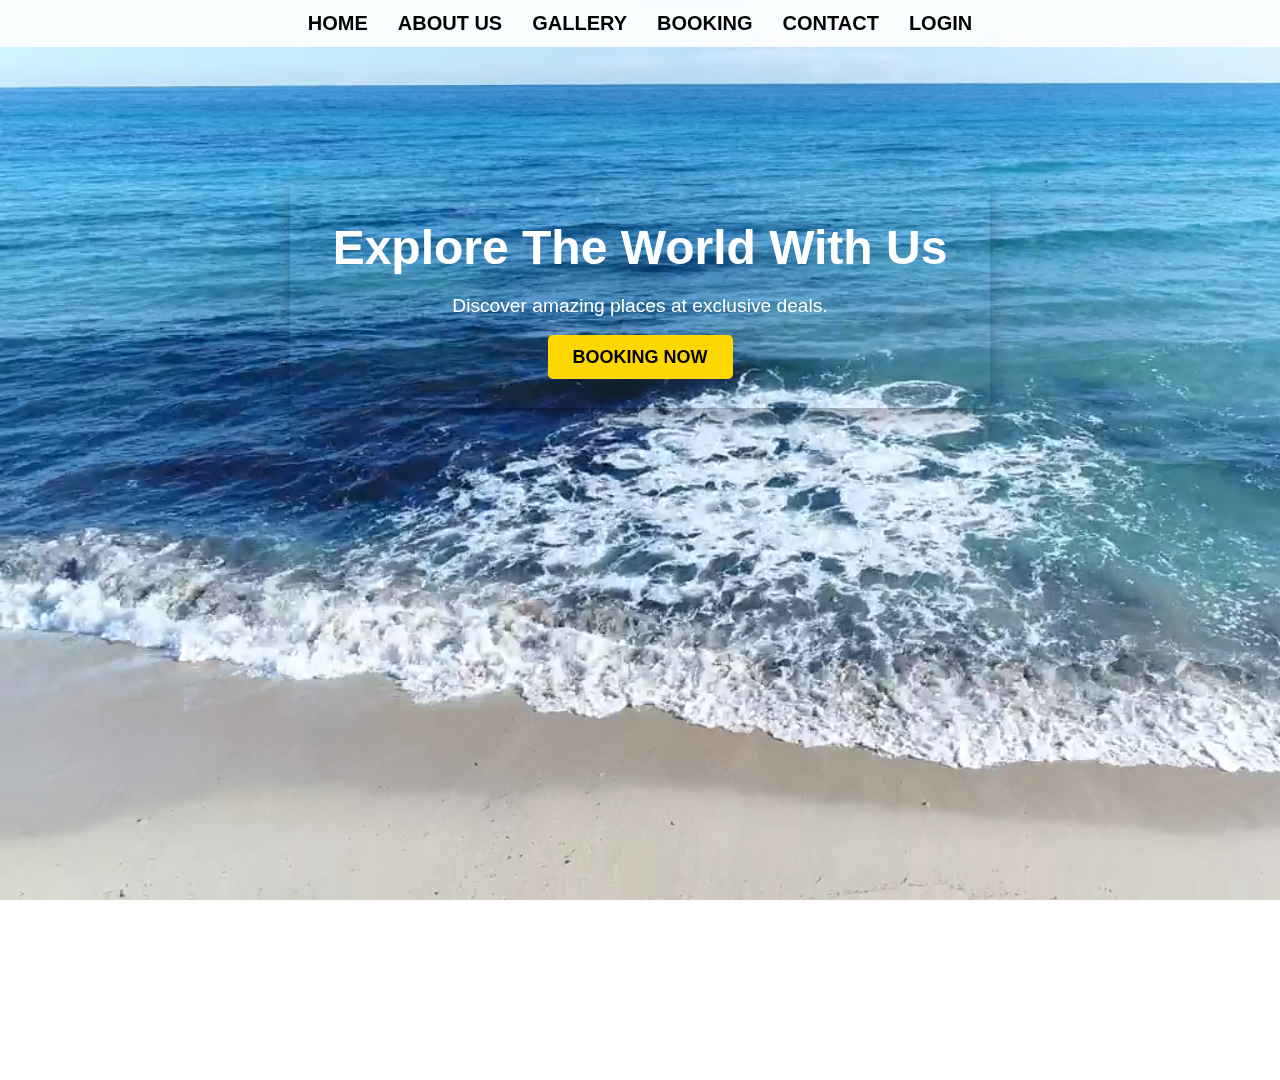
<file: index.html>
<!DOCTYPE html>
<html lang="en">
<head>
    <meta charset="UTF-8">
    <meta name="viewport" content="width=device-width, initial-scale=1.0">
    <title>Website Design</title>
    <link rel="stylesheet" href="style.css">

</head>
<body>
    <!-- Background video -->
    <video autoplay muted loop id="bg-video">
    <source src="/assets/v3.mp4" type="video/mp4">
    </video>
    
      <!-- Hamburger Menu Icon -->
  <!-- <div class="menu-icon" onclick="toggleMenu(this)">
    <div class="bar bar1"></div>
    <div class="bar bar2"></div>
    <div class="bar bar3"></div>
  </div> -->
  
    <!-- Desktop nav -->
  <ul class="nav">
    <li><a href="index.html">HOME</a></li>
    <li><a href="about.html">ABOUT US</a></li>
    <li><a href="gallery.html">GALLERY</a></li>
    <li><a href="bookings.html">BOOKING</a></li>
    <li><a href="contact.html">CONTACT</a></li>
    <li><a href="login.html">LOGIN</a></li>
  </ul>

  <!-- Hamburger menu -->
  <div class="menu-icon" id="menuIcon" onclick="toggleMenu(this)">
    <div class="bar bar1"></div>
    <div class="bar bar2"></div>
    <div class="bar bar3"></div>
  </div>

  <!-- Side menu -->
  <div id="sideMenu" class="side-menu">
    <a href="javascript:void(0)" class="closebtn" onclick="closeMenu()">&times;</a>
    <a href="index.html">HOME</a>
    <a href="about.html">ABOUT US</a>
    <a href="gallery.html">GALLERY</a>
    <a href="bookings.html">BOOKING</a>
    <a href="contact.html">CONTACT</a>
    <a href="login.html">LOGIN</a>
  </div>


     <!-- Main Section -->
  <section class="hero">
    <h1>Explore The World With Us</h1>
    <p>Discover amazing places at exclusive deals.</p>
    <a href="bookings.html" class="btn">BOOKING NOW</a>
  </section>


<!-- <section class="slider">
  <div class="slides">
    <img src="/assets/images (11).jfif" alt="Slide 1" class="slide active" />
    <img src="/assets/images (12).jfif" alt="Slide 2" class="slide" />
    <img src="/assets/images (13).jfif" alt="Slide 3" class="slide" />
    <img src="/assets/images (14).jfif" alt="Slide 4" class="slide" />
  </div>
  <button class="prev">&#10094;</button>
  <button class="next">&#10095;</button>
</section> -->


  <!-- JavaScript -->
    <script>
    const sideMenu = document.getElementById("sideMenu");
    const menuIcon = document.getElementById("menuIcon");

    function toggleMenu(icon) {
      if (sideMenu.style.width === "250px") {
        closeMenu();
      } else {
        openMenu(icon);
      }
    }

    function openMenu(icon) {
      sideMenu.style.width = "250px";
      icon.classList.add("open");
    }

    function closeMenu() {
      sideMenu.style.width = "0";
      menuIcon.classList.remove("open");
    }
  </script>

</body>
</html>
</file>
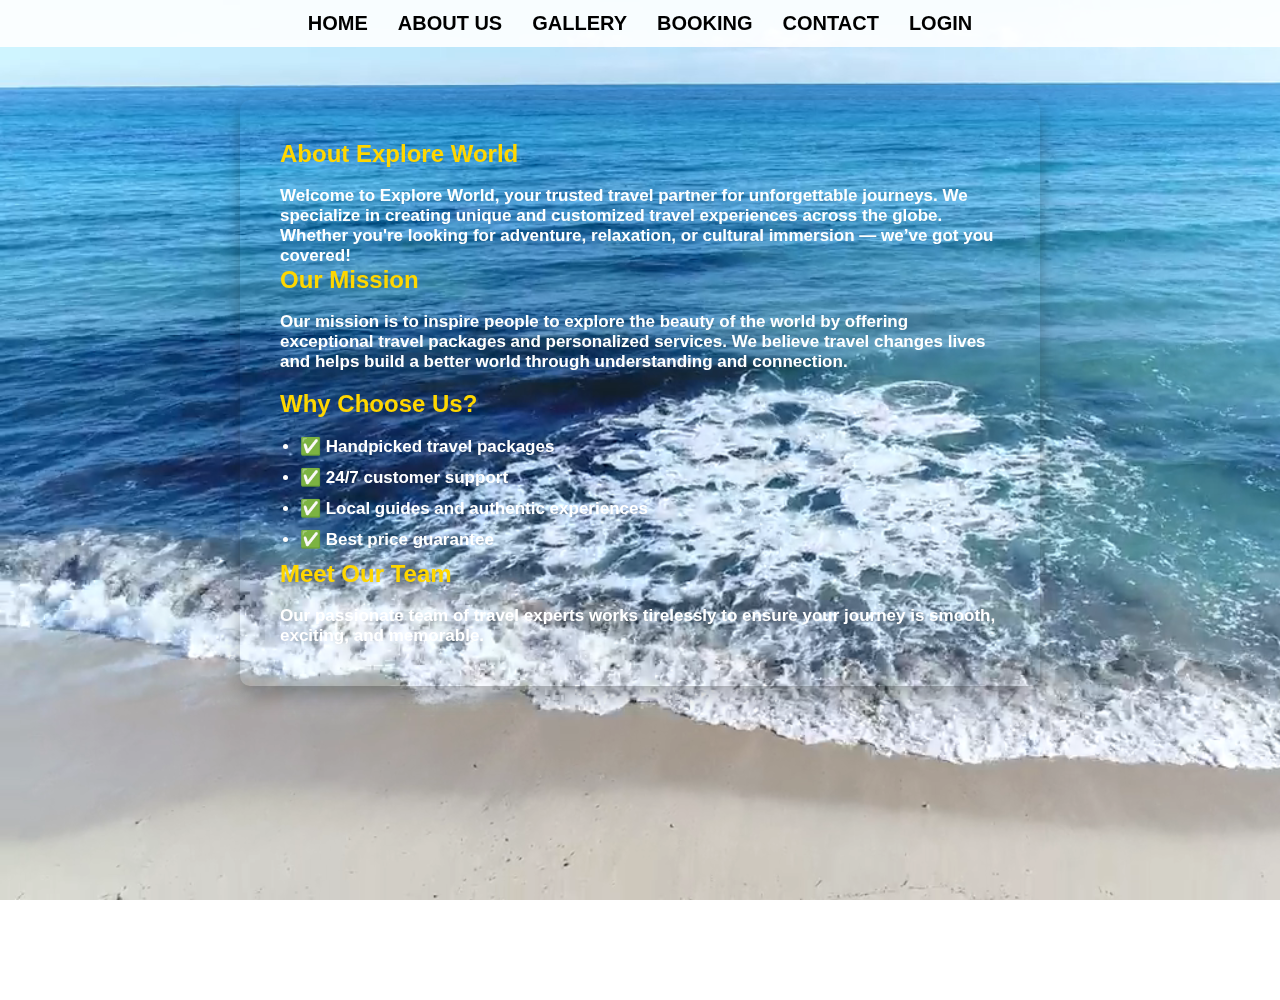
<file: about.html>
<!DOCTYPE html>
<html lang="en">
<head>
    <meta charset="UTF-8">
    <meta name="viewport" content="width=device-width, initial-scale=1.0">
    <title>Website Design</title>
    <link rel="stylesheet" href="style.css">

</head>
<body>
    <!-- Background video -->
    <video autoplay muted loop id="bg-video">
       <source src="/assets/v3.mp4" type="video/mp4">
    </video>
    
      <!-- Desktop nav -->
  <ul class="nav">
    <li><a href="index.html">HOME</a></li>
    <li><a href="about.html">ABOUT US</a></li>
    <li><a href="gallery.html">GALLERY</a></li>
    <li><a href="bookings.html">BOOKING</a></li>
    <li><a href="contact.html">CONTACT</a></li>
    <li><a href="login.html">LOGIN</a></li>
  </ul>

  <!-- Hamburger menu -->
  <div class="menu-icon" id="menuIcon" onclick="toggleMenu(this)">
    <div class="bar bar1"></div>
    <div class="bar bar2"></div>
    <div class="bar bar3"></div>
  </div>

  <!-- Side menu -->
  <div id="sideMenu" class="side-menu">
    <a href="javascript:void(0)" class="closebtn" onclick="closeMenu()">&times;</a>
    <a href="index.html">HOME</a>
    <a href="about.html">ABOUT US</a>
    <a href="gallery.html">GALLERY</a>
    <a href="bookings.html">BOOKING</a>
    <a href="contact.html">CONTACT</a>
    <a href="login.html">LOGIN</a>
  </div>

    <!-- About Content -->
  <section class="about">
    <h1>About Explore World</h1><br>
    <p>Welcome to Explore World, your trusted travel partner for unforgettable journeys. We specialize in creating unique and customized travel experiences across the globe. Whether you're looking for adventure, relaxation, or cultural immersion — we’ve got you covered!</p>

    <h2>Our Mission</h2><br>
    <p>Our mission is to inspire people to explore the beauty of the world by offering exceptional travel packages and personalized services. We believe travel changes lives and helps build a better world through understanding and connection.</p>
<br>
    <h2>Why Choose Us?</h2><br>
    <ul>
      <li>✅ Handpicked travel packages</li>
      <li>✅ 24/7 customer support</li>
      <li>✅ Local guides and authentic experiences</li>
      <li>✅ Best price guarantee</li>
    </ul>

    <h2>Meet Our Team</h2><br>
    <p>Our passionate team of travel experts works tirelessly to ensure your journey is smooth, exciting, and memorable.</p>
  </section>
 </div>
  <!-- JavaScript -->
    <script>
    const sideMenu = document.getElementById("sideMenu");
    const menuIcon = document.getElementById("menuIcon");

    function toggleMenu(icon) {
      if (sideMenu.style.width === "250px") {
        closeMenu();
      } else {
        openMenu(icon);
      }
    }

    function openMenu(icon) {
      sideMenu.style.width = "250px";
      icon.classList.add("open");
    }

    function closeMenu() {
      sideMenu.style.width = "0";
      menuIcon.classList.remove("open");
    }
  </script>
</body>
</html>
</file>
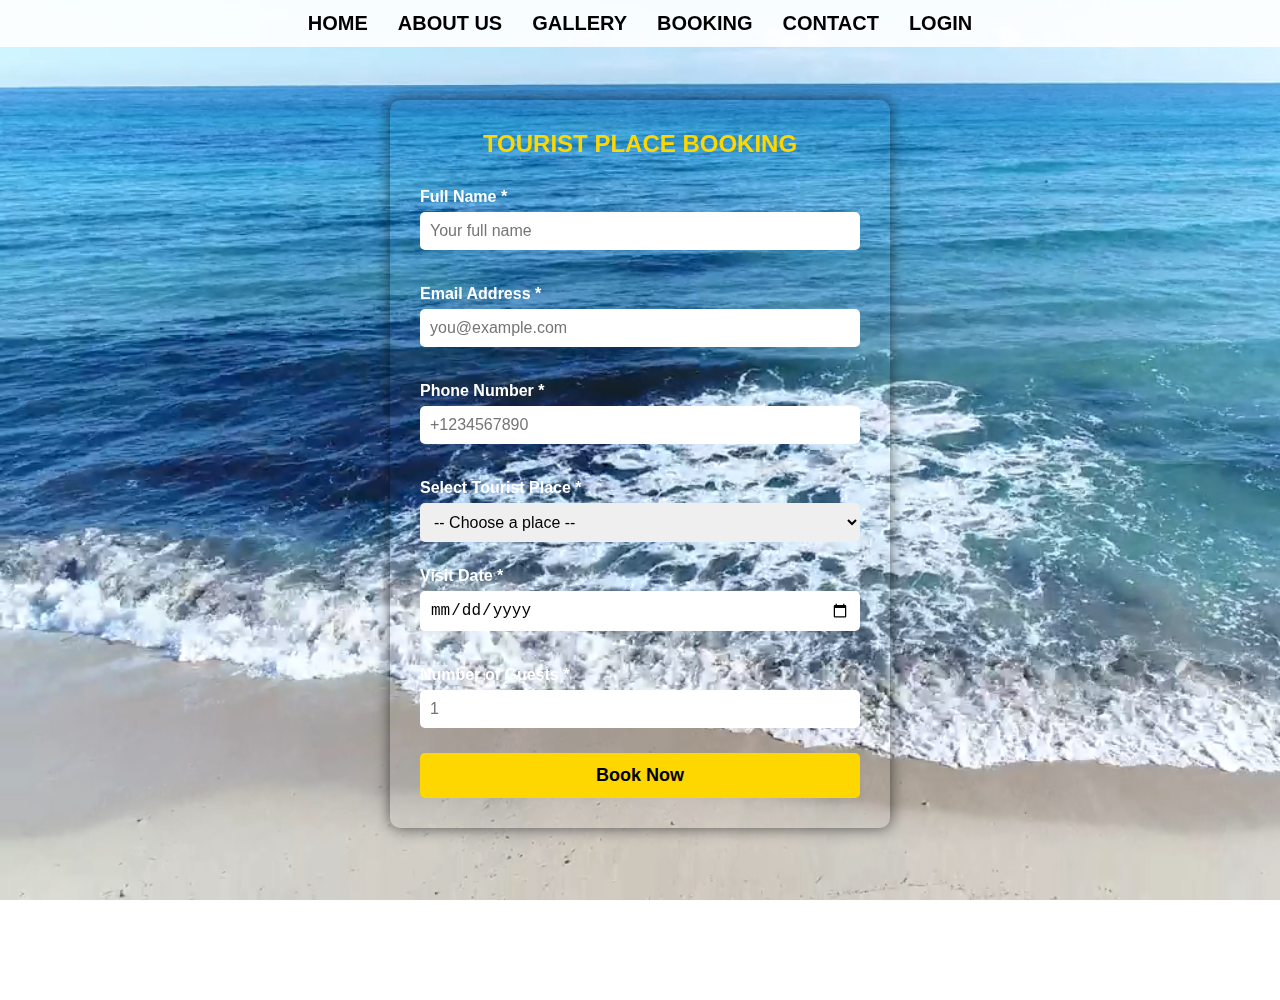
<file: bookings.html>
<!DOCTYPE html>
<html lang="en">
<head>
    <meta charset="UTF-8">
    <meta name="viewport" content="width=device-width, initial-scale=1.0">
    <title>Website Design</title>
    <link rel="stylesheet" href="style.css">
  
</head>
<body>
    <!-- Background video -->
    <video autoplay muted loop id="bg-video">
    <source src="./assets/v3.mp4" type="video/mp4">
    </video>
       <!-- Desktop nav -->
  <ul class="nav">
    <li><a href="index.html">HOME</a></li>
    <li><a href="about.html">ABOUT US</a></li>
    <li><a href="gallery.html">GALLERY</a></li>
    <li><a href="bookings.html">BOOKING</a></li>
    <li><a href="contact.html">CONTACT</a></li>
    <li><a href="login.html">LOGIN</a></li>
  </ul>

  <!-- Hamburger menu -->
  <div class="menu-icon" id="menuIcon" onclick="toggleMenu(this)">
    <div class="bar bar1"></div>
    <div class="bar bar2"></div>
    <div class="bar bar3"></div>
  </div>

  <!-- Side menu -->
  <div id="sideMenu" class="side-menu">
    <a href="javascript:void(0)" class="closebtn" onclick="closeMenu()">&times;</a>
    <a href="index.html">HOME</a>
    <a href="about.html">ABOUT US</a>
    <a href="gallery.html">GALLERY</a>
    <a href="bookings.html">BOOKING</a>
    <a href="contact.html">CONTACT</a>
    <a href="login.html">LOGIN</a>
  </div>
    
 <form class="booking-form" action="bookings.html" method="POST">
    <h2>TOURIST PLACE BOOKING</h2>

    <div class="form-group">
      <label for="fullName">Full Name *</label>
      <input type="text" id="fullName" name="fullName" required placeholder="Your full name" />
    </div>

    <div class="form-group">
      <label for="email">Email Address *</label>
      <input type="email" id="email" name="email" required placeholder="you@example.com" />
    </div>

    <div class="form-group">
      <label for="phone">Phone Number *</label>
      <input type="tel" id="phone" name="phone" required placeholder="+1234567890" pattern="[+0-9\s\-]{7,15}" />
    </div>

<div class="form-group">
  <label for="touristPlace">Select Tourist Place *</label>
  <select id="touristPlace" name="touristPlace" required>
    <option value="" disabled selected>-- Choose a place --</option>
    <option value="Mysore Palace">Mysore Palace</option>
    <option value="Hampi Ruins">Hampi Ruins</option>
    <option value="Kudremukh Trek">Kudremukh Trek</option>
    <option value="Goa Beach">Goa Beach</option>
    <option value="Ooty Hills">Ooty Hills</option>
    <option value="Shivmoga Water Falls">Shivmoga Water Falls</option>
    <option value="Jog Falls">Jog Falls</option>
    <option value="Udupi Beach">Udupi Beach</option>
    <option value="Adiyogi">Adiyogi</option>
    <option value="Abbey Falls">Abbey Falls</option>
    <option value="Banglore Palace">Banglore Palace</option>
    <option value="Beluru">Beluru</option>
    <option value="Chitradurga Fort">Chitradurga Fort</option>
    <option value="Durgambika Temple">Durgambika Temple</option>
    <option value="Kotilingeshwara Temple">Kotilingeshwara Temple</option>
    <option value="Male Mahadeshwara Hills">Male Mahadeshwara Hills</option>
    <option value="Mekedatu">Mekedatu</option>
    <option value="Melukote">Melukote</option>
    <option value="Nandeeshwara Temple">Nandeeshwara Temple</option>
    <option value="Nandi Hills">Nandi Hills</option>
    <option value="Pecock Hills">Pecock Hills</option>
    <option value="Shivagange Hills">Shivagange Hills</option>
  </select>
</div>



    <div class="form-group">
      <label for="visitDate">Visit Date *</label>
      <input type="date" id="visitDate" name="visitDate" required min="<?php echo date('Y-m-d'); ?>" />
    </div>

    <div class="form-group">
      <label for="numGuests">Number of Guests *</label>
      <input type="number" id="numGuests" name="numGuests" required min="1" max="20" placeholder="1" />
    </div>

    <button type="submit">Book Now</button>
  </form>

   
  <script>
        const sideMenu = document.getElementById("sideMenu");
    const menuIcon = document.getElementById("menuIcon");

    function toggleMenu(icon) {
      if (sideMenu.style.width === "250px") {
        closeMenu();
      } else {
        openMenu(icon);
      }
    }

    function openMenu(icon) {
      sideMenu.style.width = "250px";
      icon.classList.add("open");
    }

    function closeMenu() {
      sideMenu.style.width = "0";
      menuIcon.classList.remove("open");
    }
 const destinations = document.querySelectorAll('.destination');
const select = document.getElementById('touristPlace');

// When clicking on a destination in the list
destinations.forEach(dest => {
  dest.style.cursor = 'pointer';

  dest.addEventListener('click', () => {
    // Set select value
    select.value = dest.getAttribute('data-name');

    // Highlight the clicked item
    highlightDestination(dest.getAttribute('data-name'));
  });
});

// When changing the select dropdown
select.addEventListener('change', () => {
  highlightDestination(select.value);
});

// Function to highlight the matching destination in the list
function highlightDestination(name) {
  destinations.forEach(d => {
    if (d.getAttribute('data-name') === name) {
      d.style.backgroundColor = '#ffeb3b'; // yellow highlight
    } else {
      d.style.backgroundColor = '';
    }
  });
}

// On form submit, check if a destination is selected via select dropdown
const form = document.querySelector('.booking-form');
form.addEventListener('submit', function (e) {
  if (!select.value) {
    e.preventDefault();
    alert('Please select a tourist place.');
    return false;
  }

  e.preventDefault();

  alert(`Booking successful for ${select.value}!`);

  window.location.href = "index.html";
});

</script>

</body>
</html>
</file>
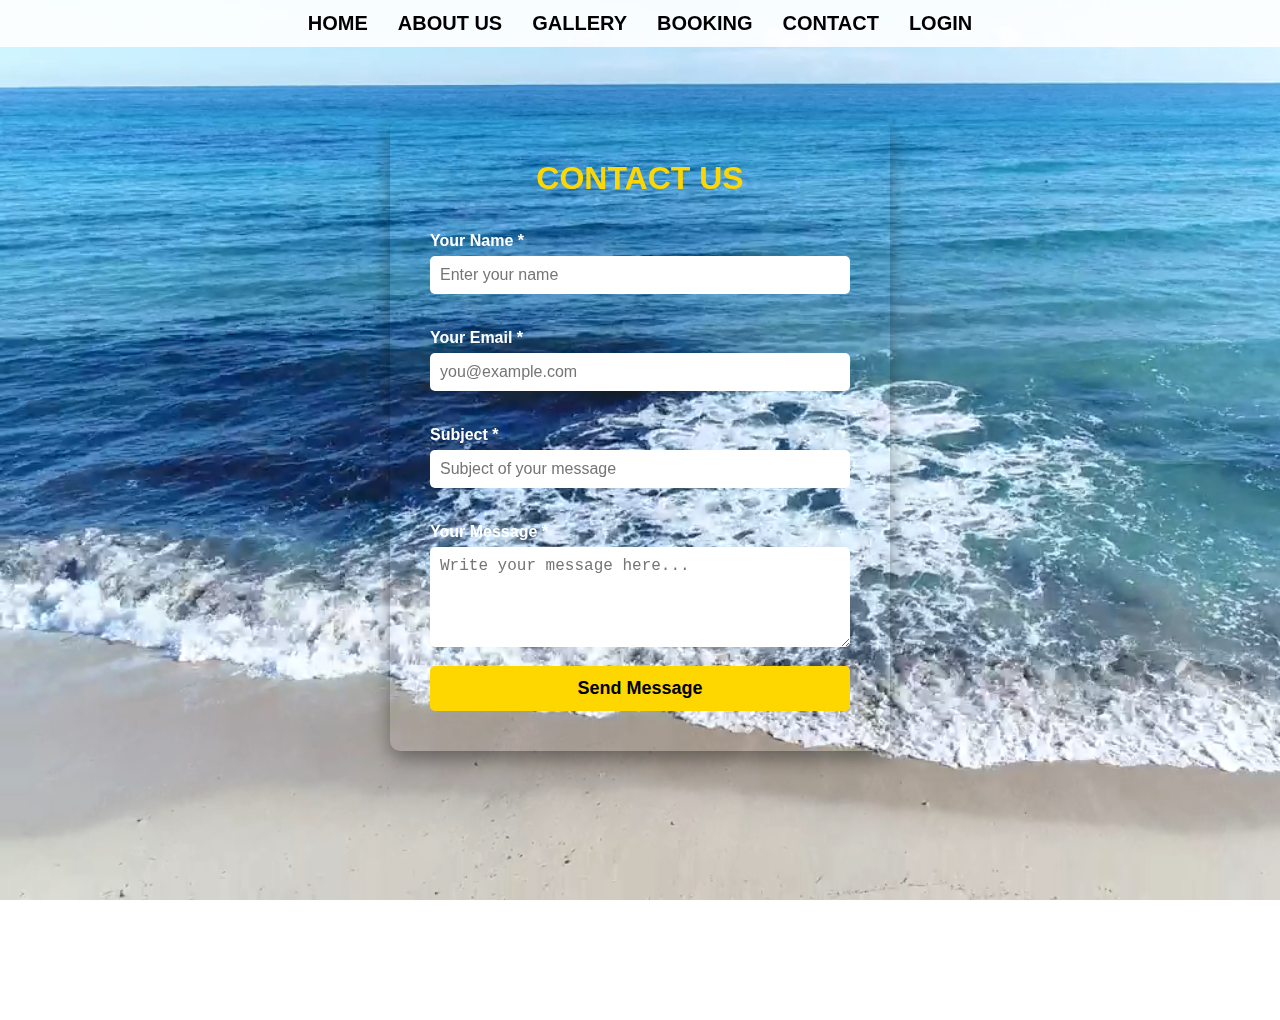
<file: contact.html>
<!DOCTYPE html>
<html lang="en">
<head>
  <meta charset="UTF-8" />
  <meta name="viewport" content="width=device-width, initial-scale=1.0"/>
  <title>Contact Us - Explore World</title>
  <link rel="stylesheet" href="style.css">
  
</head>
<body>

  <!-- Background video -->
  <video autoplay muted loop id="bg-video">
    <source src="./assets/v3.mp4" type="video/mp4">
  </video>

    <!-- Desktop nav -->
  <ul class="nav">
    <li><a href="index.html">HOME</a></li>
    <li><a href="about.html">ABOUT US</a></li>
    <li><a href="gallery.html">GALLERY</a></li>
    <li><a href="bookings.html">BOOKING</a></li>
    <li><a href="contact.html">CONTACT</a></li>
    <li><a href="login.html">LOGIN</a></li>
  </ul>

  <!-- Hamburger menu -->
  <div class="menu-icon" id="menuIcon" onclick="toggleMenu(this)">
    <div class="bar bar1"></div>
    <div class="bar bar2"></div>
    <div class="bar bar3"></div>
  </div>

  <!-- Side menu -->
  <div id="sideMenu" class="side-menu">
    <a href="javascript:void(0)" class="closebtn" onclick="closeMenu()">&times;</a>
    <a href="index.html">HOME</a>
    <a href="about.html">ABOUT US</a>
    <a href="gallery.html">GALLERY</a>
    <a href="bookings.html">BOOKING</a>
    <a href="contact.html">CONTACT</a>
    <a href="login.html">LOGIN</a>
  </div>

  <!-- Contact Form -->
  <div class="contact-section">
    <h1>CONTACT US</h1>
    <form action="mailto:your@email.com" method="post" enctype="text/plain">
      <div class="form-group">
        <label for="name">Your Name *</label>
        <input type="text" id="name" name="name" required placeholder="Enter your name">
      </div>
      <div class="form-group">
        <label for="email">Your Email *</label>
        <input type="email" id="email" name="email" required placeholder="you@example.com">
      </div>
      <div class="form-group">
        <label for="subject">Subject *</label>
        <input type="text" id="subject" name="subject" required placeholder="Subject of your message">
      </div>
      <div class="form-group">
        <label for="message">Your Message *</label>
        <textarea id="message" name="message" required placeholder="Write your message here..."></textarea>
      </div>
      <button type="submit">Send Message</button>
    </form>
  </div>


  <!-- Add this at the end of the body, before </body> -->
<script>

  const sideMenu = document.getElementById("sideMenu");
    const menuIcon = document.getElementById("menuIcon");

    function toggleMenu(icon) {
      if (sideMenu.style.width === "250px") {
        closeMenu();
      } else {
        openMenu(icon);
      }
    }

    function openMenu(icon) {
      sideMenu.style.width = "250px";
      icon.classList.add("open");
    }

    function closeMenu() {
      sideMenu.style.width = "0";
      menuIcon.classList.remove("open");
    }
    
  const contactForm = document.querySelector("form");

  contactForm.addEventListener("submit", function (e) {
    e.preventDefault(); // Prevent default mailto behavior

    // Validate basic input (optional since `required` handles it too)
    const name = document.getElementById("name").value.trim();
    const email = document.getElementById("email").value.trim();
    const subject = document.getElementById("subject").value.trim();
    const message = document.getElementById("message").value.trim();

    if (!name || !email || !subject || !message) {
      alert("Please fill in all fields.");
      return;
    }

    // Show confirmation message
    alert("Message sent successfully!");

    // Optionally clear the form
    contactForm.reset();
  });
</script>

</body>
</html>
</file>
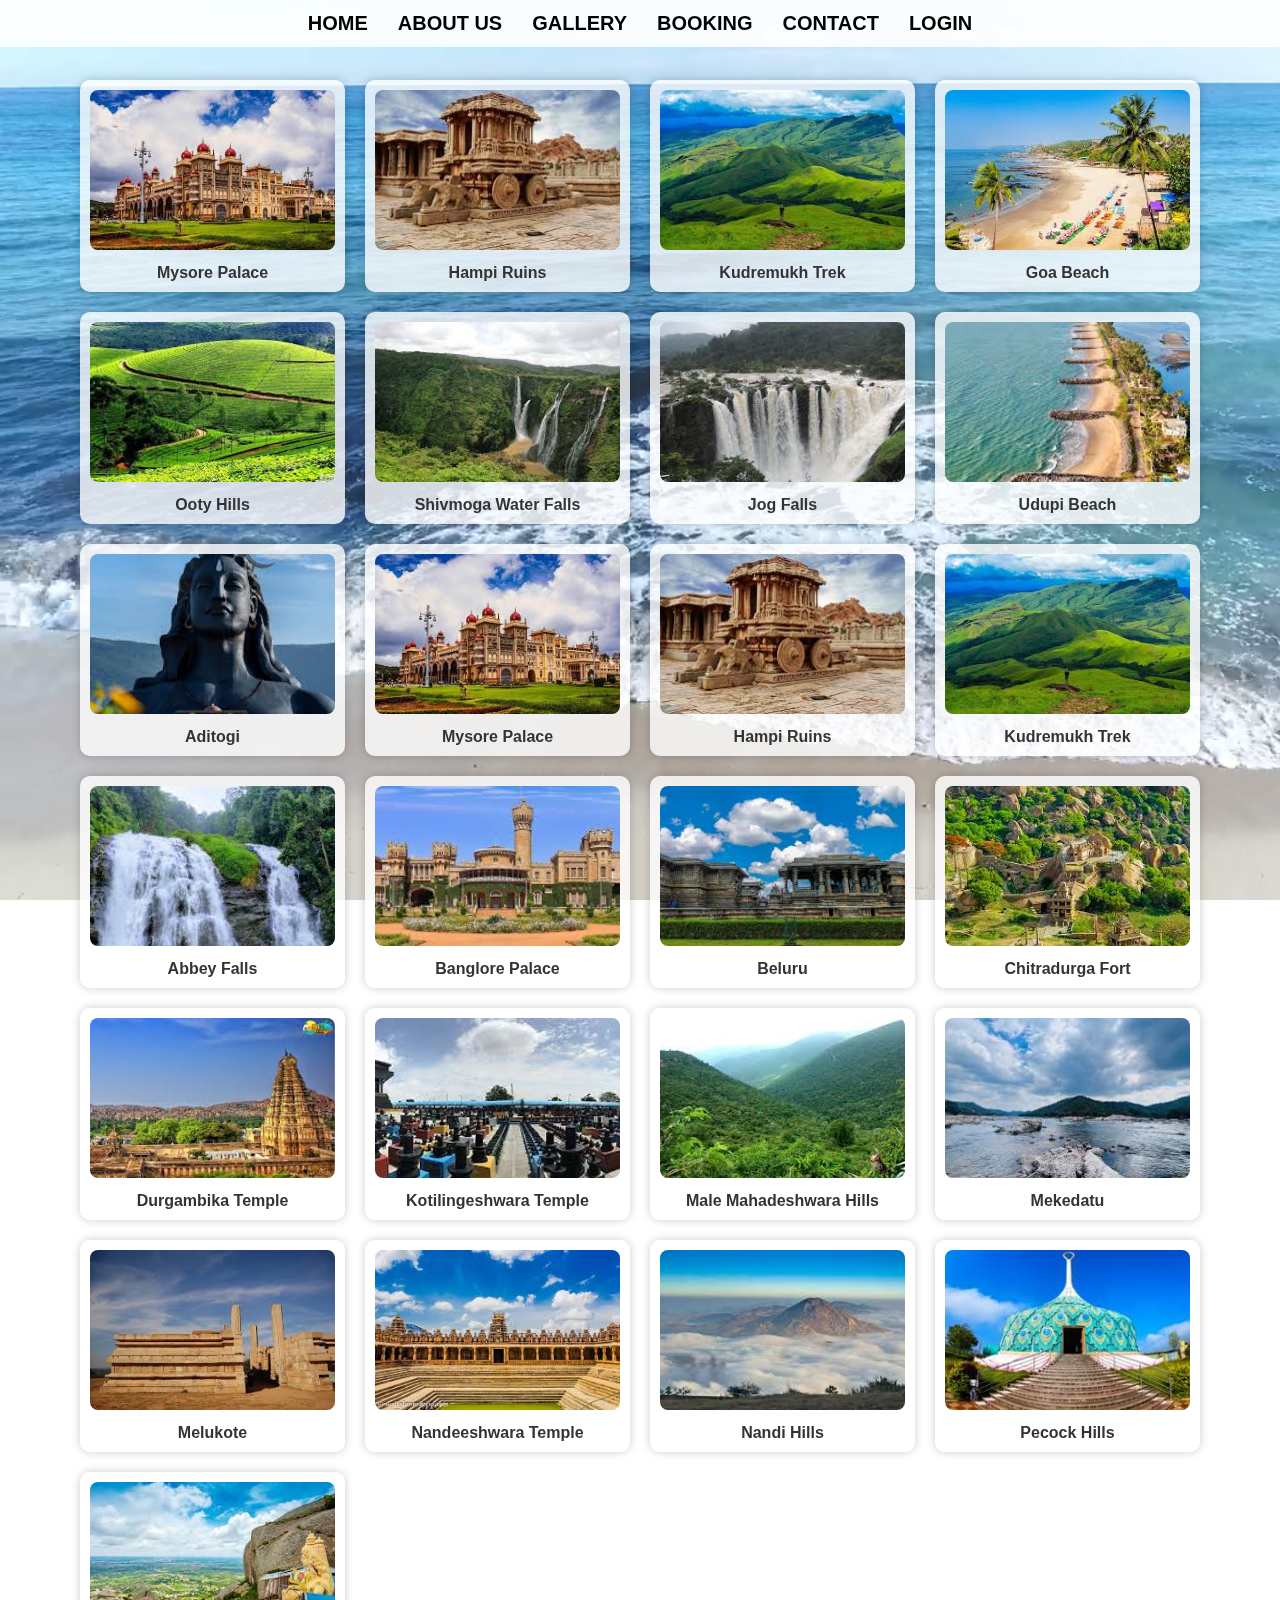
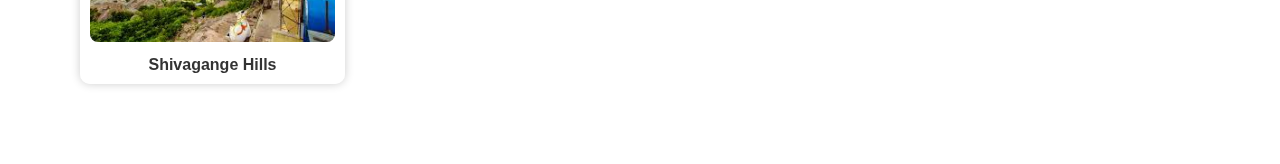
<file: gallery.html>
<!DOCTYPE html>
<html lang="en">
<head>
    <meta charset="UTF-8">
    <meta name="viewport" content="width=device-width, initial-scale=1.0">
    <title>Website Design</title>
    <link rel="stylesheet" href="style.css">

</head>
<body>
    <!-- Background video -->
    <video autoplay muted loop id="bg-video">
    <source src="./assets/v3.mp4" type="video/mp4">
    </video>
    
    <!-- Desktop nav -->
  <ul class="nav">
    <li><a href="index.html">HOME</a></li>
    <li><a href="about.html">ABOUT US</a></li>
    <li><a href="gallery.html">GALLERY</a></li>
    <li><a href="bookings.html">BOOKING</a></li>
    <li><a href="contact.html">CONTACT</a></li>
    <li><a href="login.html">LOGIN</a></li>
  </ul>

  <!-- Hamburger menu -->
  <div class="menu-icon" id="menuIcon" onclick="toggleMenu(this)">
    <div class="bar bar1"></div>
    <div class="bar bar2"></div>
    <div class="bar bar3"></div>
  </div>

  <!-- Side menu -->
  <div id="sideMenu" class="side-menu">
    <a href="javascript:void(0)" class="closebtn" onclick="closeMenu()">&times;</a>
    <a href="index.html">HOME</a>
    <a href="about.html">ABOUT US</a>
    <a href="gallery.html">GALLERY</a>
    <a href="bookings.html">BOOKING</a>
    <a href="contact.html">CONTACT</a>
    <a href="login.html">LOGIN</a>
  </div>
    
    <div class="gallery">
        <div class="gallery-item">
    <img src="./assets/mysre palace.jpg" alt="Mysore Palace">
    <p>Mysore Palace</p>
  </div>
   <div class="gallery-item">
    <img src="./assets/Hampi Ruins.jpg" alt="Hampi Ruins">
    <p>Hampi Ruins</p>
  </div>
    <div class="gallery-item">
    <img src="./assets/Kudremukh Trek.jpg" alt="Kudremukh Trek">
    <p>Kudremukh Trek</p>
  </div>
  <div class="gallery-item">
    <img src="./assets/goa beach.jpg" alt="Goa Beach">
    <p>Goa Beach</p>
  </div>
 
  <div class="gallery-item">
    <img src="./assets/Ooty Hills.jpg" alt="Ooty Hills">
    <p>Ooty Hills</p>
  </div>
  <div class="gallery-item">
    <img src="./assets/shivmoga water falls.jpg" alt="Coorg Coffee Estates">
    <p>Shivmoga Water Falls</p>
  </div>
  <div class="gallery-item">
    <img src="./assets/Jog Falls.jpg" alt="Jog Falls">
    <p>Jog Falls</p>
  </div>

  <div class="gallery-item">
    <img src="./assets/Udupi Beach.jpg" alt="Udupi Beach">
    <p>Udupi Beach</p>
  </div>
  <div class="gallery-item">
    <img src="./assets/Aditogi.jpg" alt="Udupi Beach">
    <p>Aditogi</p>
  </div>

          <div class="gallery-item">
    <img src="./assets/mysre palace.jpg" alt="Mysore Palace">
    <p>Mysore Palace</p>
  </div>
   <div class="gallery-item">
    <img src="./assets/Hampi Ruins.jpg" alt="Hampi Ruins">
    <p>Hampi Ruins</p>
  </div>
    <div class="gallery-item">
    <img src="./assets/Kudremukh Trek.jpg" alt="Kudremukh Trek">
    <p>Kudremukh Trek</p>
  </div>
  <div class="gallery-item">
    <img src="./assets/Abbey Falls.jpg" alt="Goa Beach">
    <p>Abbey Falls</p>
  </div>
 
  <div class="gallery-item">
    <img src="./assets/Banglore palace.jpg" alt="Ooty Hills">
    <p>Banglore Palace</p>
  </div>
  <div class="gallery-item">
    <img src="./assets/beluru.jpg" alt="Coorg Coffee Estates">
    <p>Beluru</p>
  </div>
  <div class="gallery-item">
    <img src="./assets/Chitradurga Fort.jpg" alt="Jog Falls">
    <p>Chitradurga Fort</p>
  </div>

  <div class="gallery-item">
    <img src="./assets/Durgambika temple.jpg" alt="Udupi Beach">
    <p>Durgambika Temple</p>
  </div>
  <div class="gallery-item">
    <img src="./assets/Kotilingeshwara Temple.jpg" alt="Udupi Beach">
    <p>Kotilingeshwara Temple</p>
  </div>
   <div class="gallery-item">
    <img src="./assets/Male Mahadeshwara Hills.jpg" alt="Jog Falls">
    <p>Male Mahadeshwara Hills</p>
  </div>

  <div class="gallery-item">
    <img src="./assets/mekedatu.jpg" alt="Udupi Beach">
    <p>Mekedatu</p>
  </div>
  <div class="gallery-item">
    <img src="./assets/melukote.jpg" alt="Udupi Beach">
    <p>Melukote</p>
  </div>
    <div class="gallery-item">
    <img src="./assets/Nandeeshwara Temple.jpg" alt="Udupi Beach">
    <p>Nandeeshwara Temple</p>
  </div>
  <div class="gallery-item">
    <img src="./assets/Nandi Hills.jpg" alt="Udupi Beach">
    <p>Nandi Hills</p>
  </div>
      <div class="gallery-item">
    <img src="./assets/pecock hills.jpg" alt="Udupi Beach">
    <p>Pecock Hills</p>
  </div>
  <div class="gallery-item">
    <img src="./assets/Shivagange  Hills.jpg" alt="Udupi Beach">
    <p>Shivagange  Hills</p>
  </div>
</div>


<!-- javascript -->

<!-- Modal
<div id="imageModal" class="modal">
  <div class="modal-content">
    <span class="close-btn">&times;</span>
    <img id="modalImage" src="" alt="">
    <p id="modalText">Description will appear here.</p>
  </div>
</div> -->

<script>

  const sideMenu = document.getElementById("sideMenu");
    const menuIcon = document.getElementById("menuIcon");

    function toggleMenu(icon) {
      if (sideMenu.style.width === "250px") {
        closeMenu();
      } else {
        openMenu(icon);
      }
    }

    function openMenu(icon) {
      sideMenu.style.width = "250px";
      icon.classList.add("open");
    }

    function closeMenu() {
      sideMenu.style.width = "0";
      menuIcon.classList.remove("open");
    }

    
const descriptions = {
  "Mysore Palace": "Mysore Palace is a historical palace located in Mysuru, Karnataka. It is known for its stunning Indo-Saracenic architecture.",
  "Hampi Ruins": "Hampi is a UNESCO World Heritage Site with ancient temples and ruins from the Vijayanagara Empire.",
  "Kudremukh Trek": "Kudremukh offers one of the best treks in Karnataka, with lush greenery and wildlife.",
  "Goa Beach": "Goa is known for its scenic beaches, vibrant nightlife, and Portuguese heritage.",
  "Ooty Hills": "Ooty is a popular hill station in Tamil Nadu, famous for its gardens and scenic beauty.",
  "Shivmoga Water Falls": "This waterfall in Shivamogga district is a beautiful and serene natural site.",
  "Jog Falls": "Jog Falls is the second highest plunge waterfall in India, located in Karnataka.",
  "Udupi Beach": "Udupi is known for its peaceful beaches and famous Krishna temple.",
  "Aditogi": "Aditogi is a serene village with beautiful landscapes and cultural history.",
  "Abbey Falls": "Located in Coorg, Abbey Falls is a major tourist attraction amidst coffee plantations.",
  "Banglore Palace": "Built in Tudor-style architecture, Bangalore Palace resembles England’s Windsor Castle.",
  "Beluru": "Beluru is famous for its Hoysala temples rich in stone carvings.",
  "Chitradurga Fort": "This fort is known for its massive structure and historic battles.",
  "Durgambika Temple": "A sacred temple attracting devotees from Karnataka and beyond.",
  "Kotilingeshwara Temple": "Famous for housing millions of Shiva lingas, located in Kolar.",
  "Male Mahadeshwara Hills": "A pilgrimage spot surrounded by scenic hills.",
  "Mekedatu": "A gorge on the River Kaveri known for its narrow pass and rapid waters.",
  "Melukote": "Known for Cheluvanarayana Swamy Temple and traditional Sanskrit scholarship.",
  "Nandeeshwara Temple": "An ancient temple dedicated to Nandi, Shiva’s vehicle.",
  "Nandi Hills": "A famous sunrise point and hill station near Bangalore.",
  "Pecock Hills": "Known for its scenic views and wild peacocks.",
  "Shivagange  Hills": "A hill with a religious temple and a trekking trail."
};

document.querySelectorAll('.gallery-item img').forEach(img => {
  img.addEventListener('click', () => {
    const title = img.alt;
    document.getElementById('modalImage').src = img.src;
    document.getElementById('modalText').textContent = descriptions[title] || "No description available.";
    document.getElementById('imageModal').style.display = "block";
  });
});

document.querySelector('.close-btn').addEventListener('click', () => {
  document.getElementById('imageModal').style.display = "none";
});

window.addEventListener('click', (e) => {
  if (e.target.classList.contains('modal')) {
    document.getElementById('imageModal').style.display = "none";
  }
});

</script>

</body>
</html>
</file>
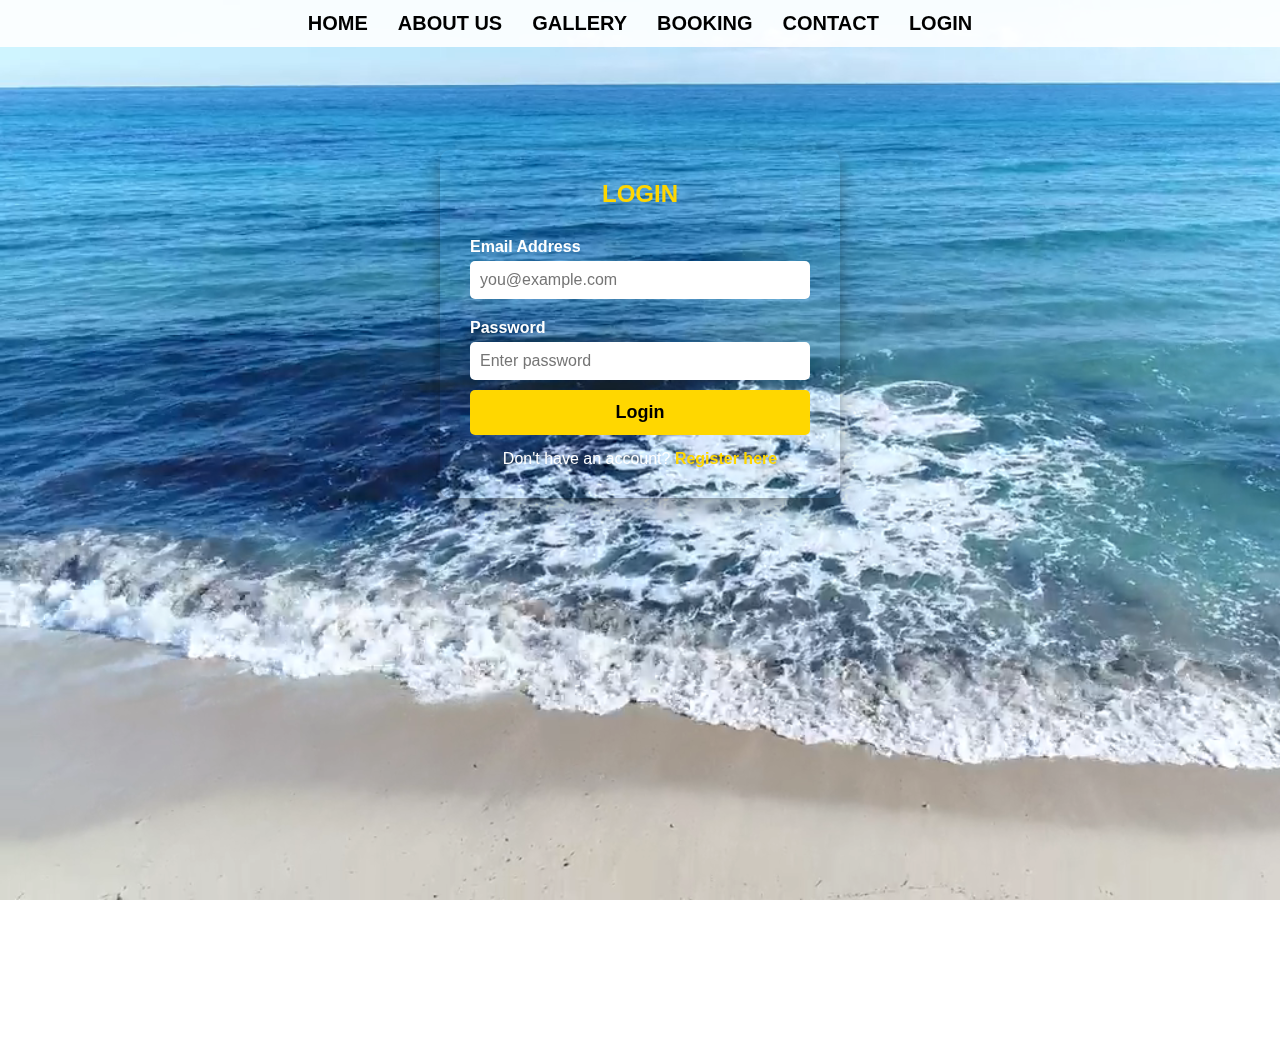
<file: login.html>
<!DOCTYPE html>
<html lang="en">
<head>
<meta charset="UTF-8" />
<meta name="viewport" content="width=device-width, initial-scale=1" />
<title>Login & Register Forms</title>
<link rel="stylesheet" href="style.css">

</head>
<body>
 <!-- Background video -->
    <video autoplay muted loop id="bg-video">
    <source src="/assets/v3.mp4" type="video/mp4">
    </video>

    <!-- Desktop nav -->
  <ul class="nav">
    <li><a href="index.html">HOME</a></li>
    <li><a href="about.html">ABOUT US</a></li>
    <li><a href="gallery.html">GALLERY</a></li>
    <li><a href="bookings.html">BOOKING</a></li>
    <li><a href="contact.html">CONTACT</a></li>
    <li><a href="login.html">LOGIN</a></li>
  </ul>

  <!-- Hamburger menu -->
  <div class="menu-icon" id="menuIcon" onclick="toggleMenu(this)">
    <div class="bar bar1"></div>
    <div class="bar bar2"></div>
    <div class="bar bar3"></div>
  </div>

  <!-- Side menu -->
  <div id="sideMenu" class="side-menu">
    <a href="javascript:void(0)" class="closebtn" onclick="closeMenu()">&times;</a>
    <a href="index.html">HOME</a>
    <a href="about.html">ABOUT US</a>
    <a href="gallery.html">GALLERY</a>
    <a href="bookings.html">BOOKING</a>
    <a href="contact.html">CONTACT</a>
    <a href="login.html">LOGIN</a>
  </div>

<div class="container" id="form-container">
  <!-- Login Form -->
  <form id="login-form">
    <h2>LOGIN</h2>
    <label for="login-email">Email Address</label>
    <input type="email" id="login-email" name="login-email" placeholder="you@example.com" required />

    <label for="login-password">Password</label>
    <input type="password" id="login-password" name="login-password" placeholder="Enter password" required />

    <button type="submit">Login</button>
    <p class="toggle-text">Don't have an account? <a id="show-register" href="#">Register here</a></p>
  </form>

  <!-- Register Form (hidden by default) -->
  <form id="register-form" style="display:none;">
    <h2>REGISTER</h2>
    <label for="register-name">Full Name</label>
    <input type="text" id="register-name" name="register-name" placeholder="Your full name" required />

    <label for="register-email">Email Address</label>
    <input type="email" id="register-email" name="register-email" placeholder="you@example.com" required />

    <label for="register-password">Password</label>
    <input type="password" id="register-password" name="register-password" placeholder="Enter password" required />

    <label for="register-confirm-password">Confirm Password</label>
    <input type="password" id="register-confirm-password" name="register-confirm-password" placeholder="Confirm password" required />

    <button type="submit">Register</button>
    <p class="toggle-text">Already have an account? <a id="show-login" href="#">Login here</a></p>
  </form>
</div>

<script>

  const sideMenu = document.getElementById("sideMenu");
    const menuIcon = document.getElementById("menuIcon");

    function toggleMenu(icon) {
      if (sideMenu.style.width === "250px") {
        closeMenu();
      } else {
        openMenu(icon);
      }
    }

    function openMenu(icon) {
      sideMenu.style.width = "250px";
      icon.classList.add("open");
    }

    function closeMenu() {
      sideMenu.style.width = "0";
      menuIcon.classList.remove("open");
    }

    
  // Toggle between login and register forms
  const loginForm = document.getElementById('login-form');
  const registerForm = document.getElementById('register-form');
  const showRegister = document.getElementById('show-register');
  const showLogin = document.getElementById('show-login');

  showRegister.addEventListener('click', function (e) {
    e.preventDefault();
    loginForm.style.display = 'none';
    registerForm.style.display = 'flex';
  });

  showLogin.addEventListener('click', function (e) {
    e.preventDefault();
    registerForm.style.display = 'none';
    loginForm.style.display = 'flex';
  });

  // Handle login form submission
  loginForm.addEventListener('submit', function (e) {
    e.preventDefault(); // Prevent default form submission

    // Optional: Add your validation logic here or authentication with backend

    // For now, assume login is always successful
    alert('Login successful!');
    window.location.href = 'index.html'; // Redirect to homepage
  });
</script>
</body>
</html>
</file>
<file: style.css>
* {
  margin: 0;
  padding: 0;
  box-sizing: border-box;
}

body {
  font-family: 'Segoe UI', Tahoma, Geneva, Verdana, sans-serif;
  color: white;
  height: 100vh;
  overflow-x: hidden;
  position: relative;
}

/* Background Video */
#bg-video {
  position: fixed;
  top: 0;
  left: 0;
  min-width: 100vw;
  min-height: 100vh;
  object-fit: cover;
  z-index: -1;
}

/* Desktop Nav */
    .nav {
      display: flex;
      justify-content: center;
      align-items: center;
      padding: 12px 0;
      position: fixed;
      width: 100%;
      top: 0;
      background: rgba(255, 255, 255, 0.9);
      z-index: 10;
    }
    .nav li {
      list-style: none;
      margin: 0 15px;
    }
    .nav a {
      text-decoration: none;
      color: black;
      font-weight: bold;
      font-size: 20px;
      transition: color 0.3s ease;
    }
    .nav a:hover {
      color: #FFD700;
    }
    /* Hide nav on small screens */
    @media (max-width: 768px) {
      .nav {
        display: none;
      }
    }
    /* Hero Section */
    .hero {
      text-align: center;
      margin-top: 20vh;
      padding: 40px 20px;
      max-width: 700px;
      margin-left: auto;
      margin-right: auto;
      border-radius: 10px;
      box-shadow: 0 8px 20px rgba(0, 0, 0, 0.3);
    }
    .hero h1 {
      font-size: 3rem;
      margin-bottom: 20px;
    }
    .hero p {
      font-size: 1.2rem;
      margin-bottom: 30px;
    }
    .btn {
      background-color: #FFD700;
      color: black;
      padding: 12px 25px;
      border: none;
      border-radius: 5px;
      font-size: 18px;
      text-decoration: none;
      font-weight: bold;
      transition: background-color 0.3s ease;
    }
    .btn:hover {
      background-color: #e6c200;
    }
    /* Side Menu */
    .side-menu {
      height: 100%;
      width: 0;
      position: fixed;
      z-index: 1000;
      top: 0;
      left: 0;
      /* background-color: rgba(0, 0, 0, 0.97); */
      overflow-x: hidden;
      transition: 0.5s;
      padding-top: 60px;
    }
    .side-menu a {
      padding: 10px 25px;
      text-decoration: none;
      font-size: 20px;
      color:black;
      display: block;
      transition: 0.3s;
      font-weight: bold;
    }
    .side-menu a:hover {
      background-color: #444;
    }
    .side-menu .closebtn {
      position: absolute;
      top: 15px;
      right: 25px;
      font-size: 36px;
      cursor: pointer;
      color: white;
    }
    /* Hamburger Button */
    .menu-icon {
      position: fixed;
      top: 20px;
      left: 20px;
      width: 30px;
      height: 25px;
      cursor: pointer;
      z-index: 1100;
      display: none;
      flex-direction: column;
      justify-content: space-between;
    }
    .bar {
      height: 4px;
      background-color: white;
      transition: 0.4s;
      border-radius: 2px;
    }
    .menu-icon.open .bar1 {
      transform: rotate(-45deg) translate(-6px, 6px);
    }
    .menu-icon.open .bar2 {
      opacity: 0;
    }
    .menu-icon.open .bar3 {
      transform: rotate(45deg) translate(-6px, -6px);
    }
    /* Show hamburger on mobile */
    @media (max-width: 768px) {
      .menu-icon {
        display: flex;
      }
      .hero h1 {
        font-size: 2rem;
      }
      .hero p {
        font-size: 1rem;
      }
      .btn {
        font-size: 16px;
      }
    }
/* About Section */
.about {
  margin-top: 100px;
  padding: 40px;
  max-width: 800px;
  margin-left: auto;
  margin-right: auto;
  border-radius: 10px;
  box-shadow: 0 8px 20px rgba(0, 0, 0, 0.3);
}

.about h1,
.about h2 {
  color: #FFD700;
  font-size: 24px;
}

.about p {
  font-size: 17px;
  font-weight: bold;
}

.about ul {
  padding-left: 20px;
}

.about li {
  margin-bottom: 10px;
  font-weight: bold;
  font-size: 17px;
}

/* Image Gallery */
.gallery {
  display: grid;
  grid-template-columns: repeat(auto-fit, minmax(220px, 1fr));
  gap: 20px;
  padding: 80px;
  background: rgba(255, 255, 255, 0.1);
}

.gallery-item {
  text-align: center;
  background-color: #ffffffcc;
  border-radius: 10px;
  padding: 10px;
  box-shadow: 0 0 10px rgba(0, 0, 0, 0.2);
  transition: transform 0.3s ease;
}

.gallery-item img {
  width: 100%;
  height: 160px;
  object-fit: cover;
  border-radius: 8px;
}

.gallery-item p {
  margin-top: 10px;
  font-weight: 600;
  color: #333;
  font-size: 1rem;
}

.gallery-item:hover {
  transform: scale(1.05);
}

/* Lightbox */
.lightbox {
  display: none;
  position: fixed;
  z-index: 1000;
  top: 0;
  left: 0;
  width: 100%;
  height: 100%;
  background: rgba(0, 0, 0, 0.9);
  justify-content: center;
  align-items: center;
}

.lightbox img {
  max-width: 90%;
  max-height: 80%;
  border: 4px solid white;
  border-radius: 10px;
}

.lightbox:active {
  display: none;
}

/* Modal */
.modal {
  display: none;
  position: fixed;
  z-index: 999;
  left: 0;
  top: 0;
  width: 100%;
  height: 100%;
  overflow: auto;
  background-color: rgba(0, 0, 0, 0.7);
}

.modal-content {
  background-color: #fff;
  margin: 10% auto;
  padding: 20px;
  width: 80%;
  max-width: 600px;
  border-radius: 10px;
  text-align: center;
}

.modal-content img {
  width: 100%;
  height: auto;
  border-radius: 8px;
}

.close-btn {
  color: #000;
  float: right;
  font-size: 28px;
  font-weight: bold;
  cursor: pointer;
}

/* Booking Form */
.booking-form {
  max-width: 500px;
  margin: 100px auto 40px;
  padding: 30px;
  border-radius: 10px;
  color: #fff;
  box-shadow: 0 0 15px rgba(0, 0, 0, 0.6);
}

.booking-form h2 {
  text-align: center;
  color: #FFD700;
  margin-bottom: 20px;
}

.form-group {
  margin-bottom: 15px;
}

.form-group label {
  display: block;
  margin-bottom: 6px;
  font-weight: bold;
}

.form-group input,
.form-group select,
.form-group textarea {
  width: 100%;
  padding: 10px;
  border-radius: 5px;
  border: none;
  font-size: 16px;
}

.form-group textarea {
  resize: vertical;
  height: 100px;
}
.booking-form button {
  width: 100%;
  padding: 12px;
  background-color: #FFD700;
  color: #000;
  font-size: 18px;
  font-weight: bold;
  border: none;
  border-radius: 5px;
  cursor: pointer;
  transition: background 0.3s ease;
}

.booking-form button:hover {
  background-color: #e6c200;
}

/* Responsive */
@media (max-width: 600px) {
  .booking-form {
    margin: 80px 20px;
    padding: 20px;
  }

  .nav {
    flex-wrap: wrap;
    gap: 10px;
    font-size: 14px;
  }
}

/* Contact Section */
.contact-section {
  max-width: 500px;
  margin: 120px auto;
  padding: 40px;
  border-radius: 10px;
  box-shadow: 0 8px 20px rgba(0, 0, 0, 0.4);
}

.contact-section h1 {
  color: #FFD700;
  text-align: center;
  margin-bottom: 25px;
}
button {
      background-color: #FFD700;
      color: black;
      padding: 12px 25px;
      border: none;
      border-radius: 5px;
      font-size: 18px;
      font-weight: bold;
      cursor: pointer;
      transition: background-color 0.3s ease;
    }

    button:hover {
      background-color: #e6c200;
    }

    @media (max-width: 768px) {
      .contact-section {
        margin: 140px 20px;
      }

      .nav {
        flex-wrap: wrap;
      }

      .nav li {
        margin: 8px;
      }
    }

/* Form Container (Login/Register) */
.container {
  display: flex;
  flex-direction: column;
  max-width: 400px;
  margin: 150px auto;
  padding: 30px;
  border-radius: 10px;
  box-shadow: 0 8px 20px rgba(0, 0, 0, 0.4);
}

form {
  display: flex;
  flex-direction: column;
}

form h2 {
  margin-bottom: 20px;
  text-align: center;
  color: #FFD700;
}

label {
  margin: 10px 0 5px;
  font-weight: bold;
}

input {
  padding: 10px;
  font-size: 16px;
  border: none;
  border-radius: 5px;
  margin-bottom: 10px;
}

.toggle-text {
  margin-top: 15px;
  text-align: center;
}

.toggle-text a {
  color: #FFD700;
  text-decoration: none;
  font-weight: bold;
}

.toggle-text a:hover {
  text-decoration: underline;
}

/* Responsive */
@media (max-width: 768px) {
  .hero h1 {
    font-size: 2rem;
  }

  .hero p {
    font-size: 1rem;
  }

  .btn {
    font-size: 16px;
  }

  .nav {
    flex-wrap: wrap;
  }

  .nav li {
    margin: 8px;
  }

  .menu-icon {
    display: flex;
  }

  .contact-section {
    margin: 140px 20px;
  }
}

@media (max-width: 600px) {
  .booking-form {
    margin: 80px 20px;
    padding: 20px;
  }
}

@media (max-width: 500px) {
  .container {
    margin: 120px 20px;
  }
}
</file>
